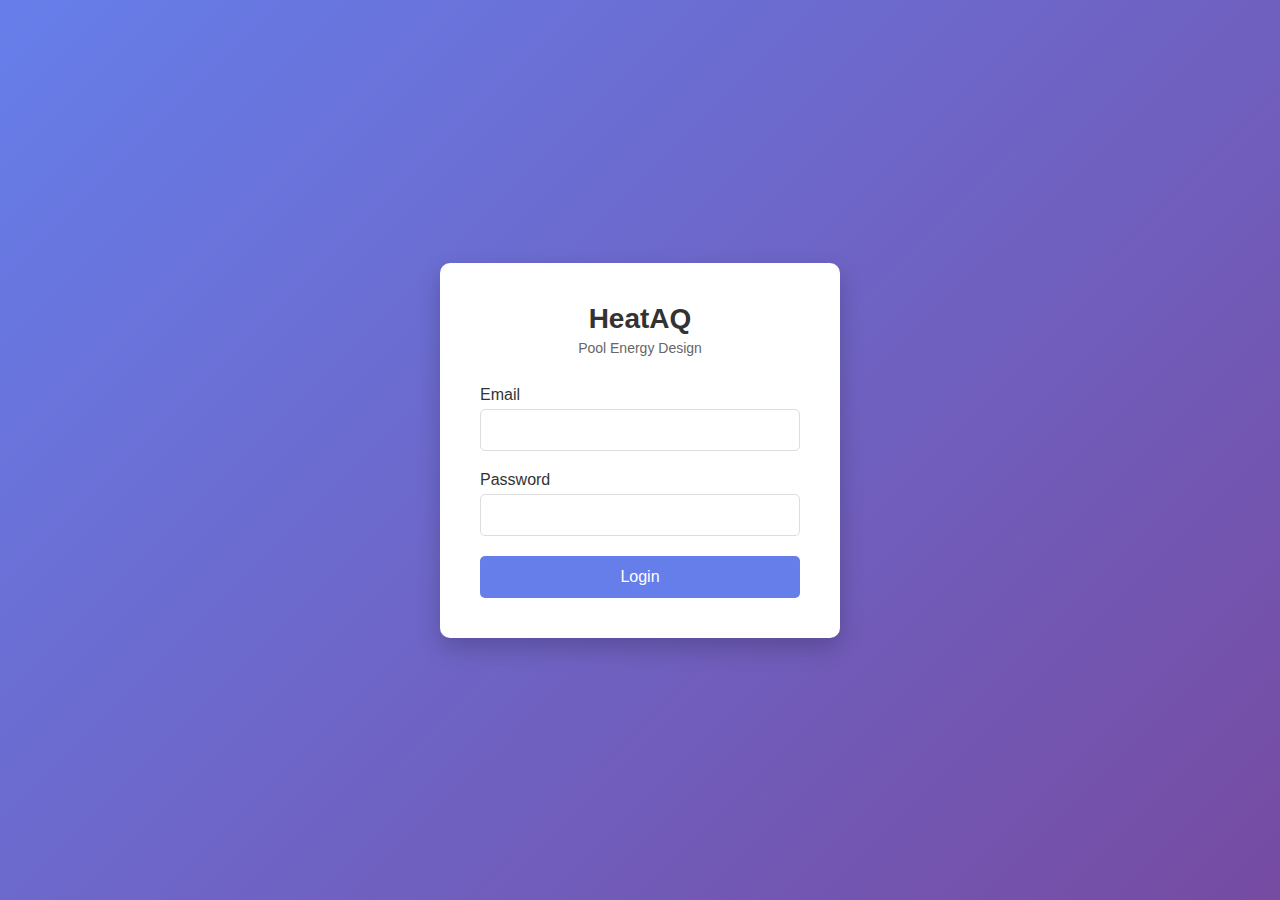
<file: login.html>
<!DOCTYPE html>
<html lang="en">
<head>
    <meta charset="UTF-8">
    <meta name="viewport" content="width=device-width, initial-scale=1.0">
    <title>HeatAQ - Login</title>
    <style>
        * {
            margin: 0;
            padding: 0;
            box-sizing: border-box;
        }

        body {
            font-family: -apple-system, BlinkMacSystemFont, 'Segoe UI', Roboto, Oxygen, Ubuntu, Cantarell, sans-serif;
            background: linear-gradient(135deg, #667eea 0%, #764ba2 100%);
            min-height: 100vh;
            display: flex;
            align-items: center;
            justify-content: center;
        }

        .login-container {
            background: white;
            border-radius: 10px;
            box-shadow: 0 10px 25px rgba(0, 0, 0, 0.2);
            padding: 40px;
            width: 100%;
            max-width: 400px;
        }

        .login-header {
            text-align: center;
            margin-bottom: 30px;
        }

        .login-header h1 {
            color: #333;
            font-size: 28px;
            margin-bottom: 5px;
        }

        .login-header p {
            color: #666;
            font-size: 14px;
        }

        .form-group {
            margin-bottom: 20px;
        }

        .form-group label {
            display: block;
            margin-bottom: 5px;
            color: #333;
            font-weight: 500;
        }

        .form-group input,
        .form-group select {
            width: 100%;
            padding: 12px;
            border: 1px solid #ddd;
            border-radius: 5px;
            font-size: 14px;
            transition: border-color 0.3s;
        }

        .form-group input:focus,
        .form-group select:focus {
            outline: none;
            border-color: #667eea;
        }

        .btn {
            width: 100%;
            padding: 12px;
            background: #667eea;
            color: white;
            border: none;
            border-radius: 5px;
            font-size: 16px;
            font-weight: 500;
            cursor: pointer;
            transition: background 0.3s;
        }

        .btn:hover {
            background: #5568d3;
        }

        .btn:disabled {
            background: #ccc;
            cursor: not-allowed;
        }

        .alert {
            padding: 12px;
            border-radius: 5px;
            margin-bottom: 20px;
            display: none;
        }

        .alert.show {
            display: block;
        }

        .alert-error {
            background: #fee;
            color: #c33;
            border: 1px solid #fcc;
        }

        .alert-success {
            background: #efe;
            color: #3c3;
            border: 1px solid #cfc;
        }

        .project-selection {
            display: none;
        }

        .project-selection.show {
            display: block;
        }
    </style>
</head>
<body>
    <div class="login-container">
        <div class="login-header">
            <h1>HeatAQ</h1>
            <p>Pool Energy Design</p>
        </div>

        <div class="alert alert-error" id="error-message"></div>

        <!-- Login Form -->
        <form id="login-form">
            <div class="form-group">
                <label for="email">Email</label>
                <input type="email" id="email" name="email" required autocomplete="username">
            </div>

            <div class="form-group">
                <label for="password">Password</label>
                <input type="password" id="password" name="password" required autocomplete="current-password">
            </div>

            <button type="submit" class="btn">Login</button>
        </form>

        <!-- Project Selection (hidden initially) -->
        <div class="project-selection" id="project-selection">
            <div class="form-group">
                <label for="project">Select Project</label>
                <select id="project" name="project">
                    <option value="">-- Select a project --</option>
                </select>
            </div>

            <button type="button" class="btn" id="select-project-btn">Continue</button>
        </div>
    </div>

    <script>
        let currentUserId = null;
        let availableProjects = [];

        // Login form submission
        document.getElementById('login-form').addEventListener('submit', async (e) => {
            e.preventDefault();

            const email = document.getElementById('email').value;
            const password = document.getElementById('password').value;

            try {
                const response = await fetch('login_api.php', {
                    method: 'POST',
                    headers: {
                        'Content-Type': 'application/json'
                    },
                    body: JSON.stringify({
                        action: 'login',
                        email,
                        password
                    })
                });

                const data = await response.json();

                if (data.success) {
                    currentUserId = data.user_id;
                    availableProjects = data.projects;

                    // Hide login form, show project selection
                    document.getElementById('login-form').style.display = 'none';
                    document.getElementById('project-selection').classList.add('show');

                    // Populate project dropdown
                    const projectSelect = document.getElementById('project');
                    projectSelect.innerHTML = '<option value="">-- Select a project --</option>';

                    data.projects.forEach(project => {
                        const option = document.createElement('option');
                        option.value = project.project_id;
                        option.textContent = `${project.project_name} (${project.site_name})`;
                        projectSelect.appendChild(option);
                    });

                } else {
                    showError(data.error || 'Login failed');
                }

            } catch (error) {
                showError('Connection error: ' + error.message);
            }
        });

        // Project selection
        document.getElementById('select-project-btn').addEventListener('click', async () => {
            const projectId = document.getElementById('project').value;

            if (!projectId) {
                showError('Please select a project');
                return;
            }

            try {
                const response = await fetch('login_api.php', {
                    method: 'POST',
                    headers: {
                        'Content-Type': 'application/json'
                    },
                    body: JSON.stringify({
                        action: 'select_project',
                        user_id: currentUserId,
                        project_id: projectId
                    })
                });

                const data = await response.json();

                if (data.success) {
                    // Store session information
                    localStorage.setItem('session_id', data.session_id);
                    localStorage.setItem('user_name', data.user_name);
                    localStorage.setItem('project_name', data.project_name);
                    localStorage.setItem('site_id', data.site_id);
                    localStorage.setItem('role', data.role);

                    // Redirect to main application
                    window.location.href = 'index.html';

                } else {
                    showError(data.error || 'Project selection failed');
                }

            } catch (error) {
                showError('Connection error: ' + error.message);
            }
        });

        function showError(message) {
            const errorDiv = document.getElementById('error-message');
            errorDiv.textContent = message;
            errorDiv.classList.add('show');

            setTimeout(() => {
                errorDiv.classList.remove('show');
            }, 5000);
        }
    </script>
</body>
</html>
</file>
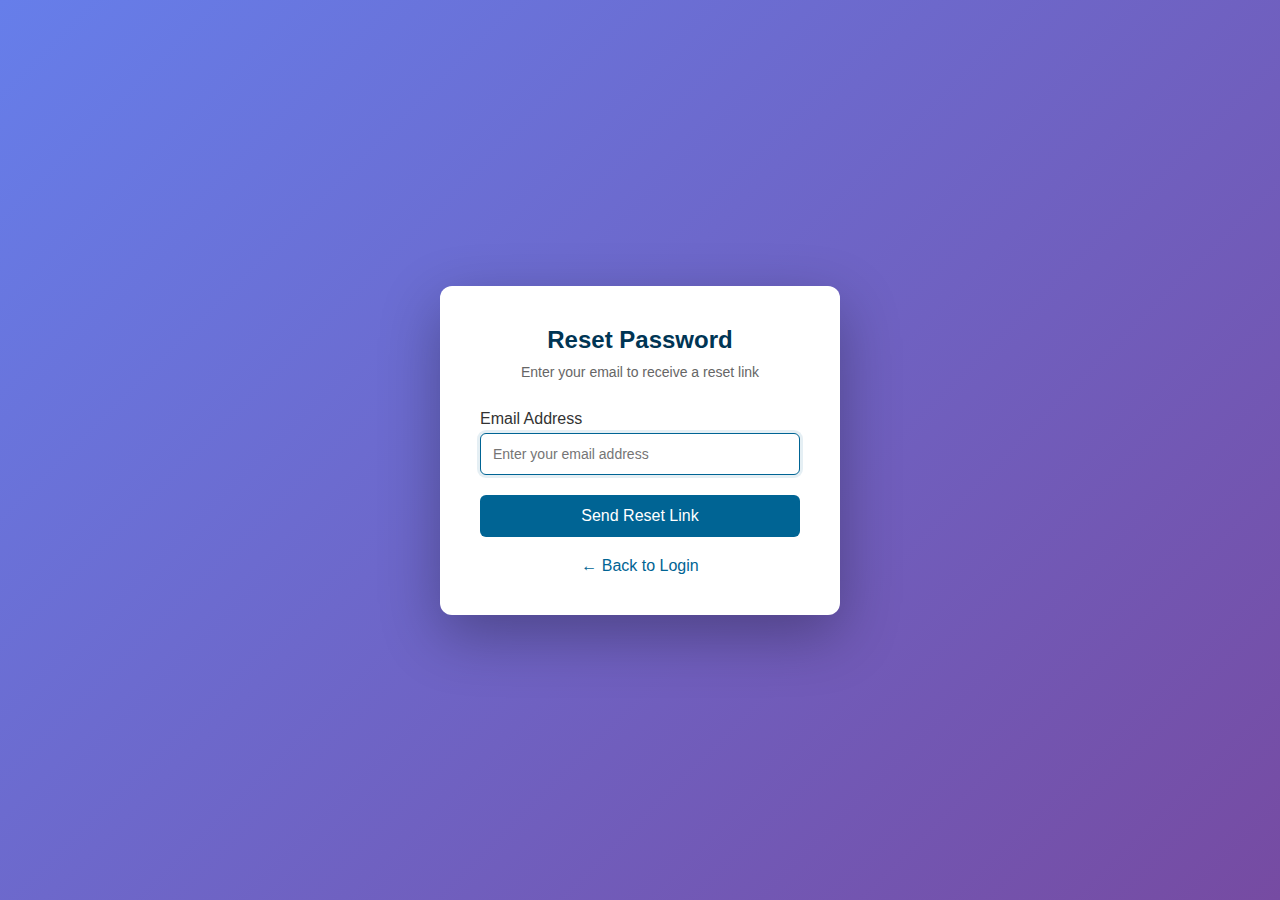
<file: reset_password.html>
<!DOCTYPE html>
<html lang="en">
<head>
    <meta charset="UTF-8">
    <meta name="viewport" content="width=device-width, initial-scale=1.0">
    <title>Reset Password - HeatAQ</title>
    <link rel="icon" href="./favicon.ico" type="image/x-icon">
    <style>
        * {
            margin: 0;
            padding: 0;
            box-sizing: border-box;
        }

        body {
            font-family: -apple-system, BlinkMacSystemFont, 'Segoe UI', Roboto, sans-serif;
            background: linear-gradient(135deg, #667eea 0%, #764ba2 100%);
            min-height: 100vh;
            display: flex;
            align-items: center;
            justify-content: center;
        }

        .reset-container {
            background: white;
            padding: 40px;
            border-radius: 12px;
            box-shadow: 0 20px 60px rgba(0,0,0,0.3);
            width: 100%;
            max-width: 400px;
        }

        .reset-header {
            text-align: center;
            margin-bottom: 30px;
        }

        .reset-header h1 {
            color: #003554;
            margin-bottom: 10px;
            font-size: 24px;
        }

        .reset-header p {
            color: #666;
            font-size: 14px;
        }

        .form-group {
            margin-bottom: 20px;
        }

        .form-group label {
            display: block;
            margin-bottom: 5px;
            color: #333;
            font-weight: 500;
        }

        .form-group input {
            width: 100%;
            padding: 12px;
            border: 1px solid #ddd;
            border-radius: 6px;
            font-size: 14px;
            transition: border-color 0.3s, box-shadow 0.3s;
        }

        .form-group input:focus {
            outline: none;
            border-color: #006494;
            box-shadow: 0 0 0 3px rgba(0,100,148,0.1);
        }

        .form-group input.invalid {
            border-color: #dc3545;
        }

        .form-group input.valid {
            border-color: #28a745;
        }

        .password-requirements {
            font-size: 12px;
            color: #666;
            margin-top: 8px;
            padding: 10px;
            background: #f8f9fa;
            border-radius: 4px;
        }

        .password-requirements .requirement {
            margin: 4px 0;
            display: flex;
            align-items: center;
            gap: 6px;
        }

        .password-requirements .requirement.met {
            color: #28a745;
        }

        .password-requirements .requirement.unmet {
            color: #666;
        }

        .password-requirements .check {
            font-size: 14px;
        }

        .btn-reset {
            width: 100%;
            padding: 12px;
            background: #006494;
            color: white;
            border: none;
            border-radius: 6px;
            font-size: 16px;
            font-weight: 500;
            cursor: pointer;
            transition: background 0.3s;
        }

        .btn-reset:hover {
            background: #003554;
        }

        .btn-reset:disabled {
            background: #ccc;
            cursor: not-allowed;
        }

        .error-message {
            background: #f8d7da;
            color: #721c24;
            padding: 12px;
            border-radius: 6px;
            margin-bottom: 20px;
            font-size: 14px;
            display: none;
        }

        .success-message {
            background: #d4edda;
            color: #155724;
            padding: 12px;
            border-radius: 6px;
            margin-bottom: 20px;
            font-size: 14px;
            display: none;
        }

        .loading {
            display: none;
            text-align: center;
            color: #666;
            margin-top: 15px;
        }

        .back-link {
            text-align: center;
            margin-top: 20px;
        }

        .back-link a {
            color: #006494;
            text-decoration: none;
        }

        .back-link a:hover {
            text-decoration: underline;
        }

        .user-info {
            text-align: center;
            padding: 10px;
            background: #e3f2fd;
            border-radius: 6px;
            margin-bottom: 20px;
            font-size: 14px;
            color: #1565c0;
        }

        .password-input-wrapper {
            position: relative;
            display: flex;
            align-items: center;
        }

        .password-input-wrapper input {
            flex: 1;
            padding-right: 60px;
        }

        .toggle-password {
            position: absolute;
            right: 8px;
            background: none;
            border: 1px solid #ddd;
            border-radius: 4px;
            padding: 4px 8px;
            font-size: 12px;
            color: #666;
            cursor: pointer;
        }

        .toggle-password:hover {
            background: #f0f0f0;
        }

        .password-match-hint {
            font-size: 12px;
            margin-top: 6px;
            min-height: 18px;
        }

        .password-match-hint.match {
            color: #28a745;
        }

        .password-match-hint.no-match {
            color: #dc3545;
        }

        /* Request form styles */
        .request-form {
            display: block;
        }

        .reset-form {
            display: none;
        }
    </style>
</head>
<body>
    <div class="reset-container">
        <div class="reset-header">
            <h1>Reset Password</h1>
            <p id="header-text">Enter your email to receive a reset link</p>
        </div>

        <div class="error-message" id="error-message"></div>
        <div class="success-message" id="success-message"></div>

        <!-- Request Reset Form (shown when no token) -->
        <form id="request-form" class="request-form" onsubmit="return handleRequestReset(event)">
            <div class="form-group">
                <label for="email">Email Address</label>
                <input type="email" id="email" name="email" required
                       placeholder="Enter your email address" autofocus>
            </div>

            <button type="submit" class="btn-reset" id="request-btn">
                Send Reset Link
            </button>

            <div class="loading" id="request-loading">
                Sending reset link...
            </div>
        </form>

        <!-- Reset Password Form (shown when valid token) -->
        <form id="reset-form" class="reset-form" onsubmit="return handleResetPassword(event)">
            <div class="user-info" id="user-info"></div>

            <div class="form-group">
                <label for="password">New Password</label>
                <div class="password-input-wrapper">
                    <input type="password" id="password" name="password" required
                           placeholder="Enter new password"
                           oninput="validatePassword()">
                    <button type="button" class="toggle-password" onclick="togglePasswordVisibility('password', this)">Show</button>
                </div>
                <div class="password-requirements" id="requirements">
                    <div class="requirement" id="req-length">
                        <span class="check">&#9675;</span>
                        <span>At least 8 characters</span>
                    </div>
                    <div class="requirement" id="req-upper">
                        <span class="check">&#9675;</span>
                        <span>One uppercase letter</span>
                    </div>
                    <div class="requirement" id="req-lower">
                        <span class="check">&#9675;</span>
                        <span>One lowercase letter</span>
                    </div>
                    <div class="requirement" id="req-number">
                        <span class="check">&#9675;</span>
                        <span>One number</span>
                    </div>
                </div>
            </div>

            <div class="form-group">
                <label for="confirm-password">Confirm Password</label>
                <div class="password-input-wrapper">
                    <input type="password" id="confirm-password" name="confirm_password" required
                           placeholder="Confirm new password"
                           oninput="validateConfirmPassword()">
                    <button type="button" class="toggle-password" onclick="togglePasswordVisibility('confirm-password', this)">Show</button>
                </div>
                <div class="password-match-hint" id="match-hint"></div>
            </div>

            <button type="submit" class="btn-reset" id="reset-btn" disabled>
                Reset Password
            </button>

            <div class="loading" id="reset-loading">
                Resetting password...
            </div>
        </form>

        <div class="back-link">
            <a href="./login.html">&larr; Back to Login</a>
        </div>
    </div>

    <script>
        // Get token from URL
        const urlParams = new URLSearchParams(window.location.search);
        const token = urlParams.get('token');

        // If token provided, verify and show reset form
        if (token) {
            verifyToken();
        }

        async function verifyToken() {
            try {
                const response = await fetch('./api/auth_api.php?action=verify_token', {
                    method: 'POST',
                    headers: { 'Content-Type': 'application/json' },
                    body: JSON.stringify({ token: token })
                });

                const data = await response.json();

                if (data.valid) {
                    // Show reset form
                    document.getElementById('request-form').style.display = 'none';
                    document.getElementById('reset-form').style.display = 'block';
                    document.getElementById('header-text').textContent = 'Create a new password';
                    document.getElementById('user-info').textContent = `Resetting password for: ${data.email}`;
                    document.getElementById('password').focus();
                } else {
                    showError(data.error || 'Invalid or expired reset link');
                }
            } catch (error) {
                showError('Failed to verify reset link. Please try again.');
            }
        }

        async function handleRequestReset(event) {
            event.preventDefault();

            const email = document.getElementById('email').value;
            const btn = document.getElementById('request-btn');
            const loading = document.getElementById('request-loading');

            hideMessages();
            btn.disabled = true;
            loading.style.display = 'block';

            try {
                const response = await fetch('./api/auth_api.php?action=request_reset', {
                    method: 'POST',
                    headers: { 'Content-Type': 'application/json' },
                    body: JSON.stringify({ email: email })
                });

                const data = await response.json();

                if (data.success) {
                    showSuccess(data.message);
                    document.getElementById('request-form').reset();
                } else {
                    showError(data.error || 'Failed to send reset link');
                }
            } catch (error) {
                showError('Network error. Please try again.');
            } finally {
                btn.disabled = false;
                loading.style.display = 'none';
            }

            return false;
        }

        async function handleResetPassword(event) {
            event.preventDefault();

            const password = document.getElementById('password').value;
            const confirmPassword = document.getElementById('confirm-password').value;
            const btn = document.getElementById('reset-btn');
            const loading = document.getElementById('reset-loading');

            hideMessages();
            btn.disabled = true;
            loading.style.display = 'block';

            try {
                const response = await fetch('./api/auth_api.php?action=reset_password', {
                    method: 'POST',
                    headers: { 'Content-Type': 'application/json' },
                    body: JSON.stringify({
                        token: token,
                        password: password,
                        confirm_password: confirmPassword
                    })
                });

                const data = await response.json();

                if (data.success) {
                    showSuccess(data.message);
                    document.getElementById('reset-form').style.display = 'none';

                    // Redirect to login after 3 seconds
                    setTimeout(() => {
                        window.location.href = './login.html';
                    }, 3000);
                } else {
                    showError(data.error || 'Failed to reset password');
                    btn.disabled = false;
                }
            } catch (error) {
                showError('Network error. Please try again.');
                btn.disabled = false;
            } finally {
                loading.style.display = 'none';
            }

            return false;
        }

        function validatePassword() {
            const password = document.getElementById('password').value;
            const input = document.getElementById('password');

            // Check requirements
            const hasLength = password.length >= 8;
            const hasUpper = /[A-Z]/.test(password);
            const hasLower = /[a-z]/.test(password);
            const hasNumber = /[0-9]/.test(password);

            updateRequirement('req-length', hasLength);
            updateRequirement('req-upper', hasUpper);
            updateRequirement('req-lower', hasLower);
            updateRequirement('req-number', hasNumber);

            const allMet = hasLength && hasUpper && hasLower && hasNumber;
            input.className = password.length > 0 ? (allMet ? 'valid' : 'invalid') : '';

            // Also update confirm field if it has content
            const confirm = document.getElementById('confirm-password').value;
            if (confirm.length > 0) {
                validateConfirmPassword();
            }

            updateButtonState();
            return allMet;
        }

        function updateRequirement(id, met) {
            const el = document.getElementById(id);
            el.className = 'requirement ' + (met ? 'met' : 'unmet');
            el.querySelector('.check').innerHTML = met ? '&#10003;' : '&#9675;';
        }

        function validateConfirmPassword() {
            const password = document.getElementById('password').value;
            const confirm = document.getElementById('confirm-password').value;
            const confirmInput = document.getElementById('confirm-password');
            const matchHint = document.getElementById('match-hint');

            if (confirm.length === 0) {
                confirmInput.className = '';
                matchHint.textContent = '';
                matchHint.className = 'password-match-hint';
            } else if (password === confirm) {
                confirmInput.className = 'valid';
                matchHint.textContent = '✓ Passwords match';
                matchHint.className = 'password-match-hint match';
            } else {
                confirmInput.className = 'invalid';
                matchHint.textContent = '✗ Passwords do not match';
                matchHint.className = 'password-match-hint no-match';
            }

            updateButtonState();
        }

        function updateButtonState() {
            const password = document.getElementById('password').value;
            const confirm = document.getElementById('confirm-password').value;
            const btn = document.getElementById('reset-btn');

            // Check all password requirements
            const hasLength = password.length >= 8;
            const hasUpper = /[A-Z]/.test(password);
            const hasLower = /[a-z]/.test(password);
            const hasNumber = /[0-9]/.test(password);
            const passwordValid = hasLength && hasUpper && hasLower && hasNumber;

            const match = password === confirm && confirm.length > 0;

            btn.disabled = !(passwordValid && match);
        }

        function togglePasswordVisibility(inputId, btn) {
            const input = document.getElementById(inputId);
            if (input.type === 'password') {
                input.type = 'text';
                btn.textContent = 'Hide';
            } else {
                input.type = 'password';
                btn.textContent = 'Show';
            }
        }

        function showError(message) {
            const el = document.getElementById('error-message');
            el.textContent = message;
            el.style.display = 'block';
        }

        function showSuccess(message) {
            const el = document.getElementById('success-message');
            el.textContent = message;
            el.style.display = 'block';
        }

        function hideMessages() {
            document.getElementById('error-message').style.display = 'none';
            document.getElementById('success-message').style.display = 'none';
        }
    </script>
</body>
</html>
</file>
